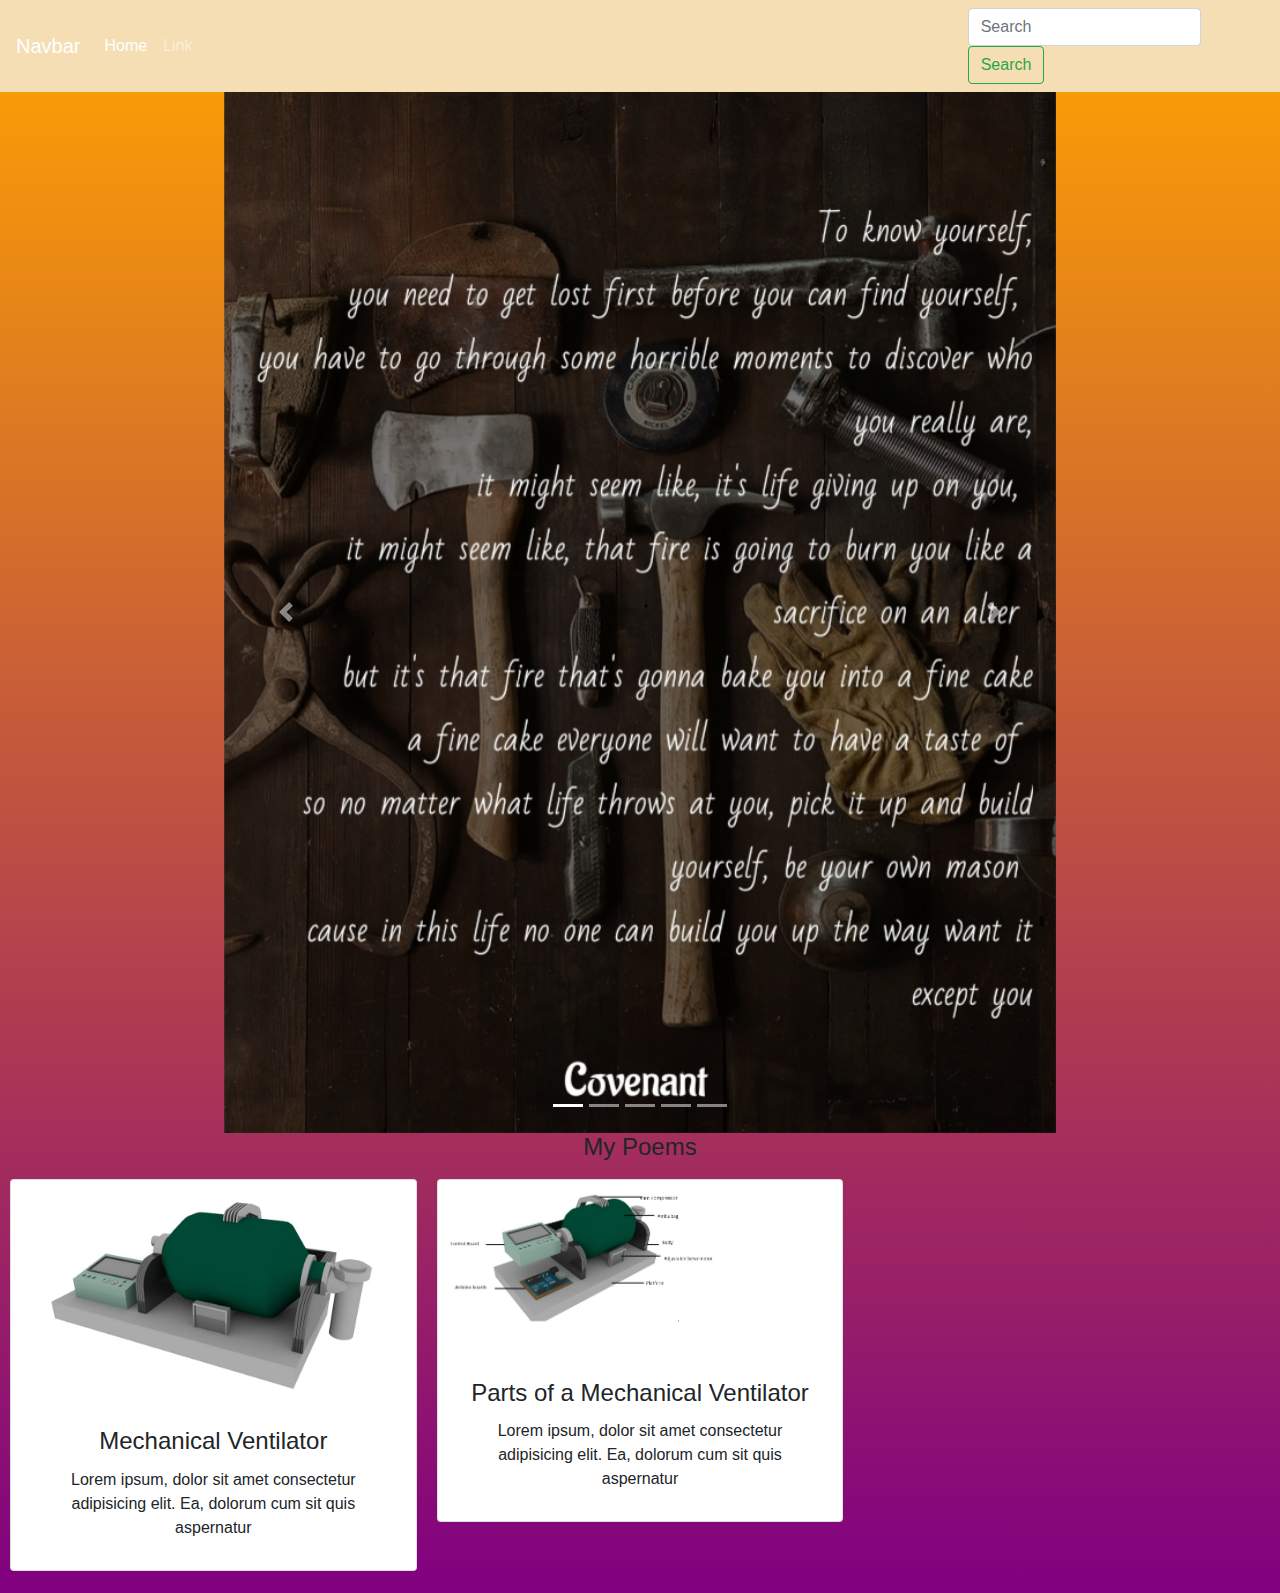
<file: image slide/index.html>
<!DOCTYPE html>
<html lang="en">
<head>
    <meta charset="UTF-8">
    <meta name="viewport" content="width=device-width, initial-scale=1.0">
    <title>Document</title>
    <link rel="stylesheet" href="./css/bootstrap.css">
    <link rel="stylesheet" href="./css/bootstrap.min.css">
    <link rel="stylesheet" href="./font awesome/css/fontawesome.min.css">
    <link rel="stylesheet" href="./font awesome/css/fontawesome.css">
    <link rel="stylesheet" href="./font awesome/css/all.css">
    <link rel="stylesheet" href="./font awesome/css/all.min.css">
</head>
<style>
    .container{
        display: flex;
        justify-content: center;
        align-items: center;
    }
    body{
        background-image: linear-gradient(orange,purple);
    }
    h4{
        text-align: center;
    }
    .card-columns{
        padding: 10px 10px;
        
    }
    .card{
        padding: 10px 10px;
        text-align: center;
    }
</style>
<body>
    <nav class="navbar navbar-expand-sm navbar-dark" style="background-color: wheat">
        <a class="navbar-brand" href="#">Navbar</a>
        <button class="navbar-toggler d-lg-none" 
        type="button" 
        data-toggle="collapse" 
        data-target="#collapsibleNavId" 
        aria-controls="collapsibleNavId"
            aria-expanded="false" 
            aria-label="Toggle navigation">
        <i class="fa fa-bars"></i>
        </button>
        <div class="collapse navbar-collapse" id="collapsibleNavId">
            <ul class="navbar-nav mr-auto mt-2 mt-lg-0">
                <li class="nav-item active">
                    <a class="nav-link" href="../index.html">Home <span class="sr-only">(current)</span></a>
                </li>
                <li class="nav-item">
                    <a class="nav-link" href="#">Link</a>
                </li>
            </ul>
            <form class="form-inline my-2 my-lg-0">
                <input class="form-control mr-sm-2" type="text" placeholder="Search">
                <button class="btn btn-outline-success my-2 my-sm-0" type="submit">Search</button>
            </form>
        </div>
    </nav>

    <div class="container">
        <div class="w-75 h-5">
            <div class="carousel slide" id="carouselExample" data-ride="carousel">
                <ol class="carousel-indicators">
                    <li data-target="carouselExample" data-slide-to="0" class="active"></li>
                    <li data-target="carouselExample" data-slide-to="1"></li>
                    <li data-target="carouselExample" data-slide-to="2"></li>
                    <li data-target="carouselExample" data-slide-to="3"></li>
                    <li data-target="carouselExample" data-slide-to="4"></li>

                </ol>
                <div class="carousel-inner">
                    <div class="carousel-item active">
                        <img src="./images/20190714105000.jpg" alt="" class="d-block w-100 h-100">
                    </div>
                    <div class="carousel-item">
                        <img src="./images/20190720222049.jpg" alt="" class="d-block w-100 h-100">
                    </div>
                    <div class="carousel-item">
                        <img src="./images/20190812154651.jpg" alt="" class="d-block w-100 h-100">
                    </div>
                    <div class="carousel-item">
                        <img src="./images/20200211170529.jpg" alt="" class="d-block w-100 h-100">
                    </div>
                    <div class="carousel-item">
                        <img src="./images/20200211203033.jpg" alt="" class="d-block w-100 h-100">
                    </div>
                </div>
                <a href="#carouselExample"
                   class="carousel-control-prev"
                   data-slide="prev"
                >
                <span class="carousel-control-prev-icon" aria-hidden="true"></span>
            </a>
            <a href="#carouselExample"
                   class="carousel-control-next"
                   data-slide="next"
                >
                <span class="carousel-control-next-icon" aria-hidden="true"></span>
            </a>
            </div>
        </div>
    </div>

    <h4>My Poems</h4>

    <div class="card-columns">
        <div class="card">
            <img class="card-img-top" src="images/IMG-20200423-WA0023.jpg" alt="">
            <div class="card-body">
                <h4 class="card-title">Mechanical Ventilator</h4>
                <p class="card-text">Lorem ipsum, dolor sit amet consectetur adipisicing elit. Ea, dolorum cum sit quis aspernatur</p>
            </div>
                
        </div>
        <div class="card">
            <img class="card-img-top" src="./images/labeling.jpg" alt="">
            <div class="card-body">
                <h4 class="card-title"> Parts of a Mechanical Ventilator</h4>
                <p class="card-text">Lorem ipsum, dolor sit amet consectetur adipisicing elit. Ea, dolorum cum sit quis aspernatur</p>
            </div>
       
        </div>
    </div>

    




    <script src="https://code.jquery.com/jquery-3.5.1.slim.min.js" integrity="sha384-DfXdz2htPH0lsSSs5nCTpuj/zy4C+OGpamoFVy38MVBnE+IbbVYUew+OrCXaRkfj" crossorigin="anonymous"></script>
    <script src="https://cdn.jsdelivr.net/npm/popper.js@1.16.1/dist/umd/popper.min.js" integrity="sha384-9/reFTGAW83EW2RDu2S0VKaIzap3H66lZH81PoYlFhbGU+6BZp6G7niu735Sk7lN" crossorigin="anonymous"></script>
    <script src="https://stackpath.bootstrapcdn.com/bootstrap/4.5.1/js/bootstrap.min.js" integrity="sha384-XEerZL0cuoUbHE4nZReLT7nx9gQrQreJekYhJD9WNWhH8nEW+0c5qq7aIo2Wl30J" crossorigin="anonymous"></script>
</body>
</html>
</file>
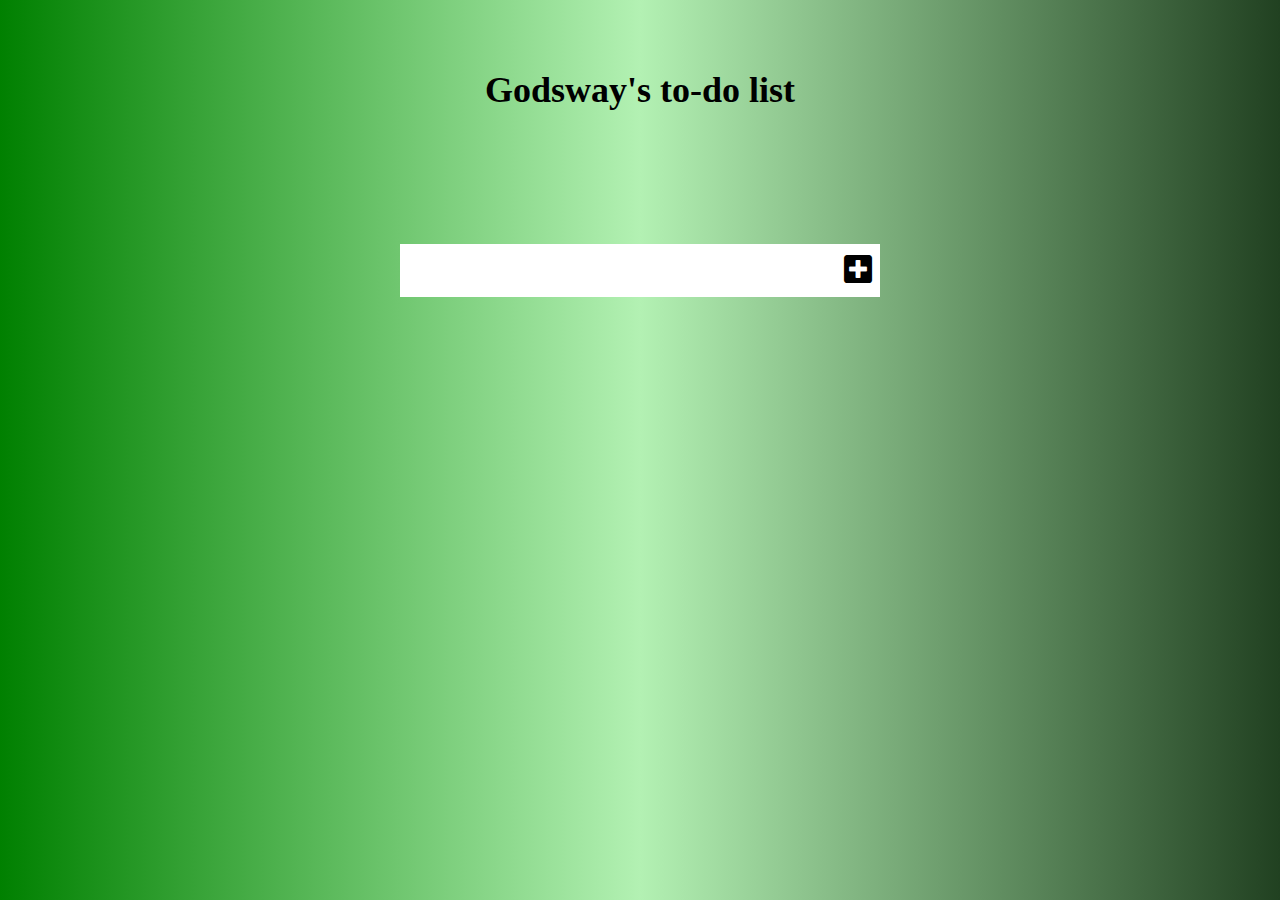
<file: jsp/index.html>
<!DOCTYPE html>
<html lang="en">
<head>
    <meta charset="UTF-8">
    <meta name="viewport" content="width=device-width, initial-scale=1.0">
    <link rel="stylesheet" href="https://cdnjs.cloudflare.com/ajax/libs/font-awesome/5.14.0/css/all.min.css">
    <link rel="stylesheet" href="./style.css">
    <link rel="stylesheet" href="./css/all.min.css">
    <link rel="stylesheet" href="./css/fontawesome.css">
    <link rel="stylesheet" href="./css/fontawesome.min.css">
    <title>Document</title>
    
</head>
<body>
    <header>
        <h2>Godsway's to-do list</h2>
    </header>
    <form>
        <input type="text" class="todo-input">
        <button class="todo-button">
            <i class="fas fa-plus-square"></i>
        </button>
    </form>
    <div class="todo-container">
        <ul class="todo-list">

        </ul>
    </div>
    <script src="./app.js"></script>
</body>
</html>
</file>
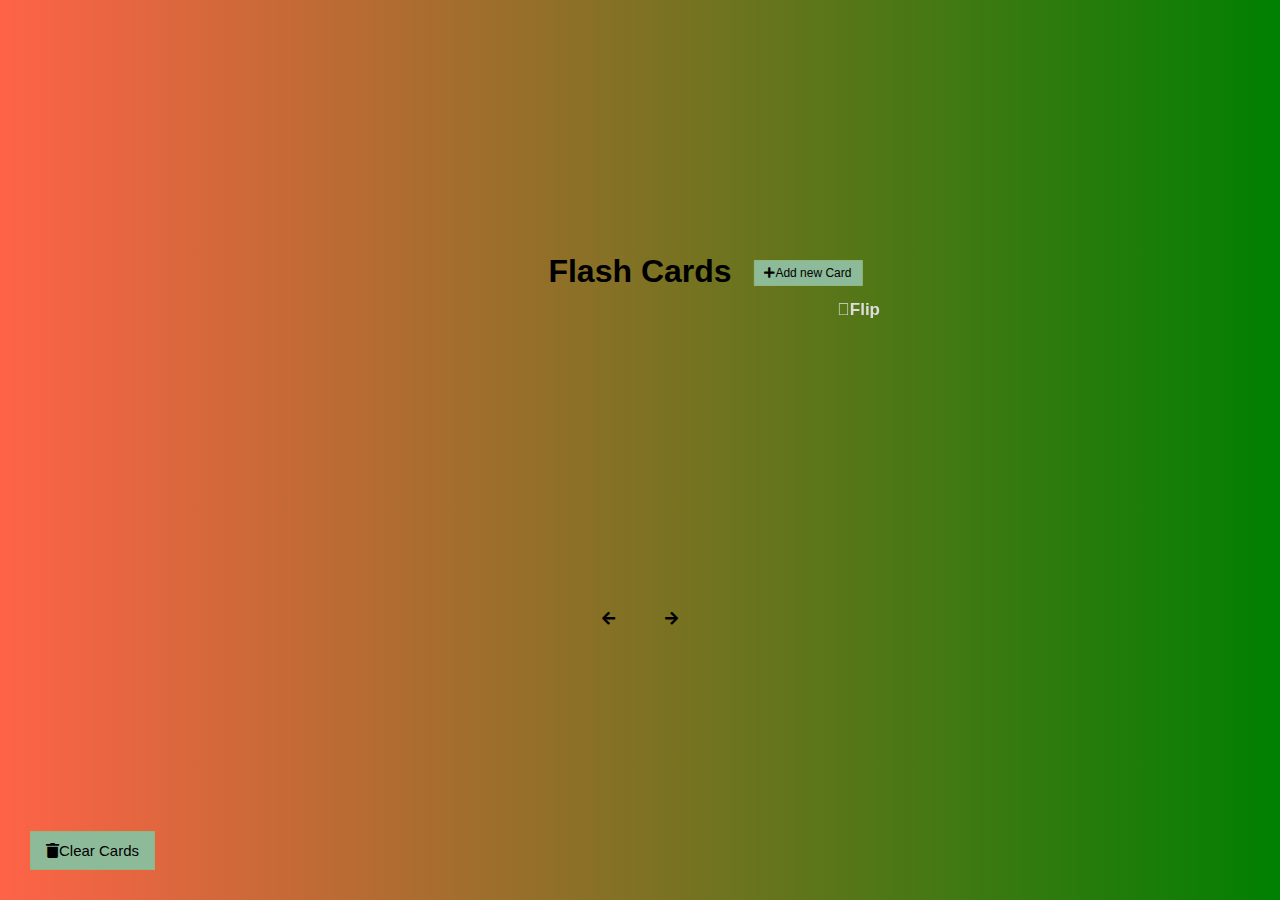
<file: jsp2/index.html>
<!DOCTYPE html>
<html lang="en">
<head>
    <meta charset="UTF-8">
    <meta name="viewport" content="width=device-width, initial-scale=1.0">
    <title>Document</title>
    <link rel="stylesheet" href="./css/all.css">
    <link rel="stylesheet" href="./css/all.min.css">
    <link rel="stylesheet" href="./css/fontawesome.css">
    <link rel="stylesheet" href="./css/fontawesome.min.css">
    <link rel="stylesheet" href="./style.css">
</head>
<body>
    <button id="clear" class="clear btn">
        <i class="fas fa-trash">
        </i>Clear Cards
    </button>

    <h1>Flash Cards
    <button id="show" class="btn btn-small">
        <i class="fas fa-plus">
        </i>Add new Card
    </button>
    </h1>

    <div id="cards-container" class="cards">
        <div class="class">
            <div class="inner-card">
                <div class="inner-card-front">
                    <p></p>
                </div>
            
            </div>
        </div>

    </div>
    <div class="navigation">
        <button id="prev" class="nav-button">
            <i class="fas fa-arrow-left"></i>
        </button>
        
        <p id="current"></p>

        <button id="next" class="nav-button">
            <i class="fas fa-arrow-right"></i>
        </button>
    </div>

    <div id="add-container" class="add-container">
        <h1>Add New Cards
            <button id="hide" class="btn btn-small btn-ghost">
                <i class="fas fa-times"></i>
            </button>
        </h1>

        <div class="form-group">
            <label for="question">Questions</label>
            <textarea id="question" placeholder="Enter a question..."></textarea>
        </div>
        <div class="form-group">
            <label for="answer">Answer</label>
            <textarea id="answer" placeholder="enter answer..."></textarea> 
        </div>
        <button id="add-card" class="btn">
            <i class="fas fa-plus">Add Cards</i>
        </button>
        
    </div>
    <script src="./app.js"></script>
    
</body>
</html>
</file>
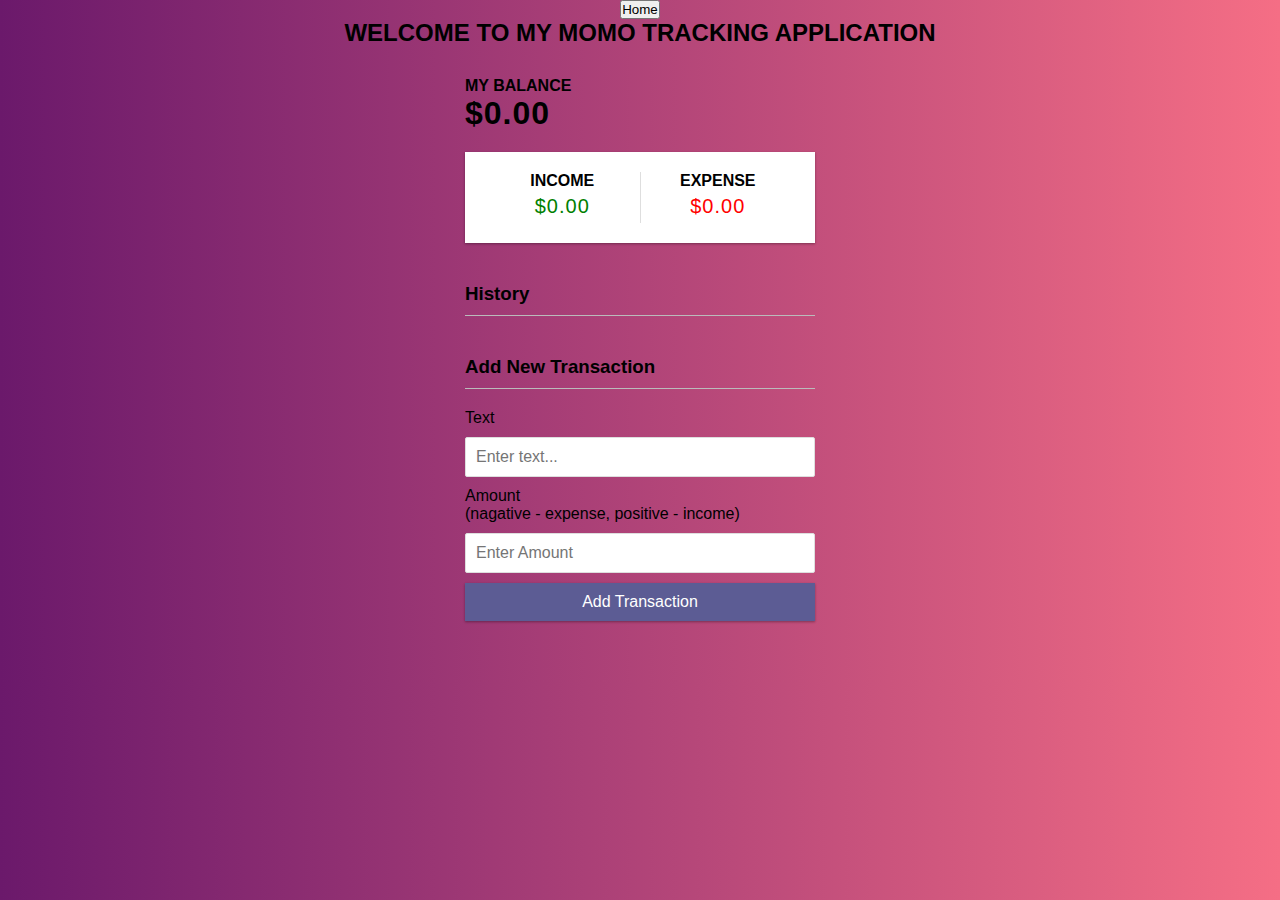
<file: momo track/index.html>
<!DOCTYPE html>
<html lang="en">
<head>
    <meta charset="UTF-8">
    <meta name="viewport" content="width=device-width, initial-scale=1.0">
    <link rel="stylesheet" href="./style.css">
    <title>Momo Tracker</title>
</head>
<body>
    <form method="get" action="../index.html">
        <button type="submit">Home</button>
      </form>


    <h2>WELCOME TO MY MOMO TRACKING APPLICATION</h2>
    <div class="container">
        <h4>MY BALANCE</h4>
        <h1 id="balance">₵0.00</h1>

        <div class="inc-exp-container">
            <div>
                <h4>Income</h4>
                <p id="money-plus" class="money plus">+₵0.00</p>
            </div>
            <div>
                <h4>Expense</h4>
                <p id="money-minus" class="money minus">-₵0.00</p>
            </div>
        </div>

        <h3>History</h3>






        <ul id="list" class="list"></ul>

        <h3>Add New Transaction</h3>
        <form id="form">
            <div class="form-control">
                <label for="text">Text</label>
                <input type="text" id="text" placeholder="Enter text...">
            </div>
            <div class="form-control">
                <label for="amount">
                    Amount <br>
                (nagative - expense, positive - income)</label>
                <input type="number" id="amount" placeholder="Enter Amount">
            </div>
            <button class="btn">Add Transaction</button>
        </form>
    </div>
    <script src="./app.js"></script>
</body>
</html>
</file>
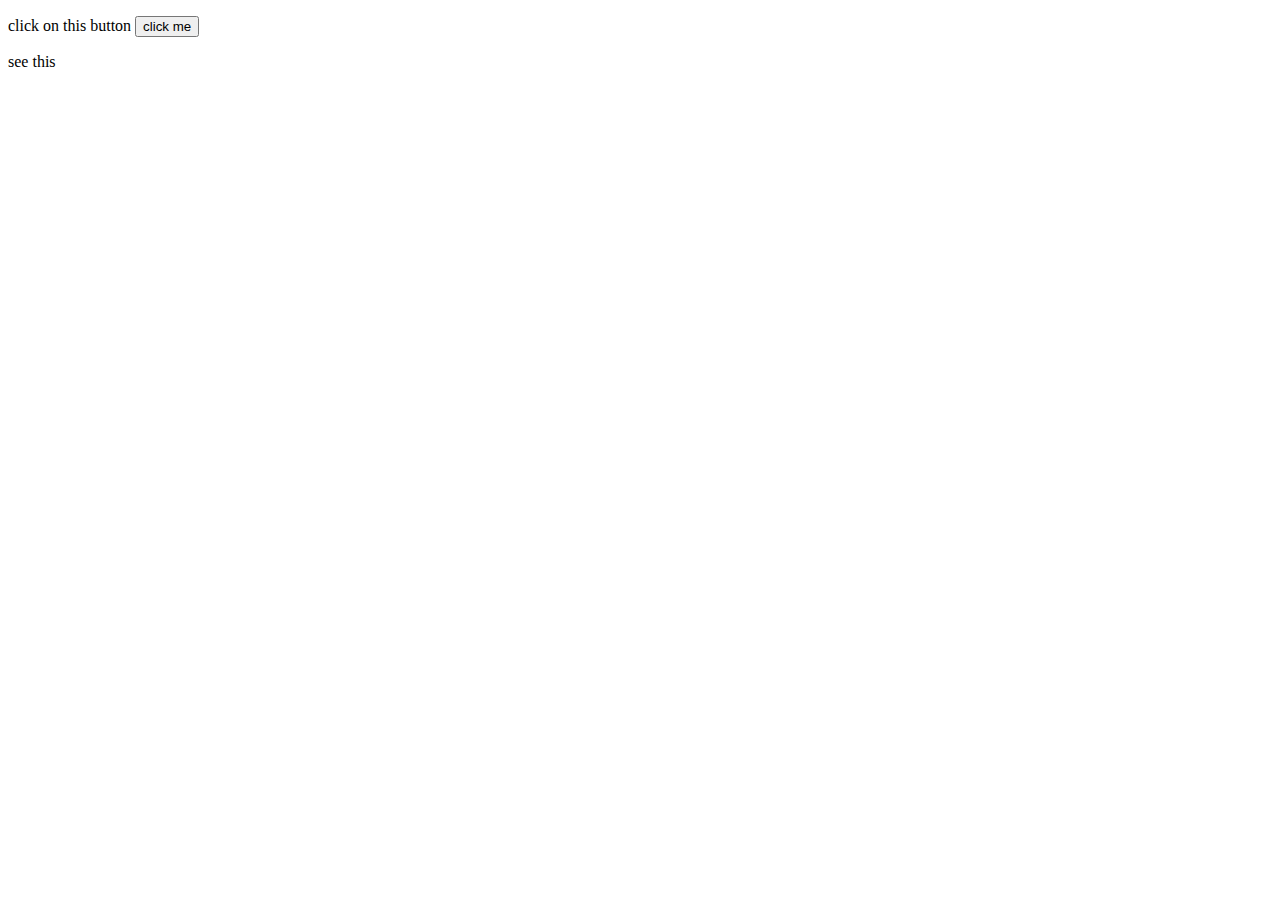
<file: js.html>
<!DOCTYPE html>
<html lang="en">
<head>
    <meta charset="UTF-8">
    <meta name="viewport" content="width=device-width, initial-scale=1.0">
    <title>Document</title>
</head>
<body>
    <p>click on this button
        <button onclick="yourFunction()">click me</button>

    </p>
    <p id="dom">see this</p>
    <script>
        function yourFunction(){
            var name = prompt("please enter your name");
            if(name !=null){
                document.getElementById("dom").innerHTML = "hi there   "   + name + "   how are you";
            }
        }
        // alert("you are not welcome");
         //alert("i am agetor godsway");
         //var name = prompt("enter your name");
         //alert(name);
        //console.log('hello')
        //var x;
        //var y;
        //x=20;
        //y=30;
        //var xy = x*y;
        //console.log(xy);
        //x=1;
        //console.log(x*y);
       

    </script>
</body>
</html>
</file>
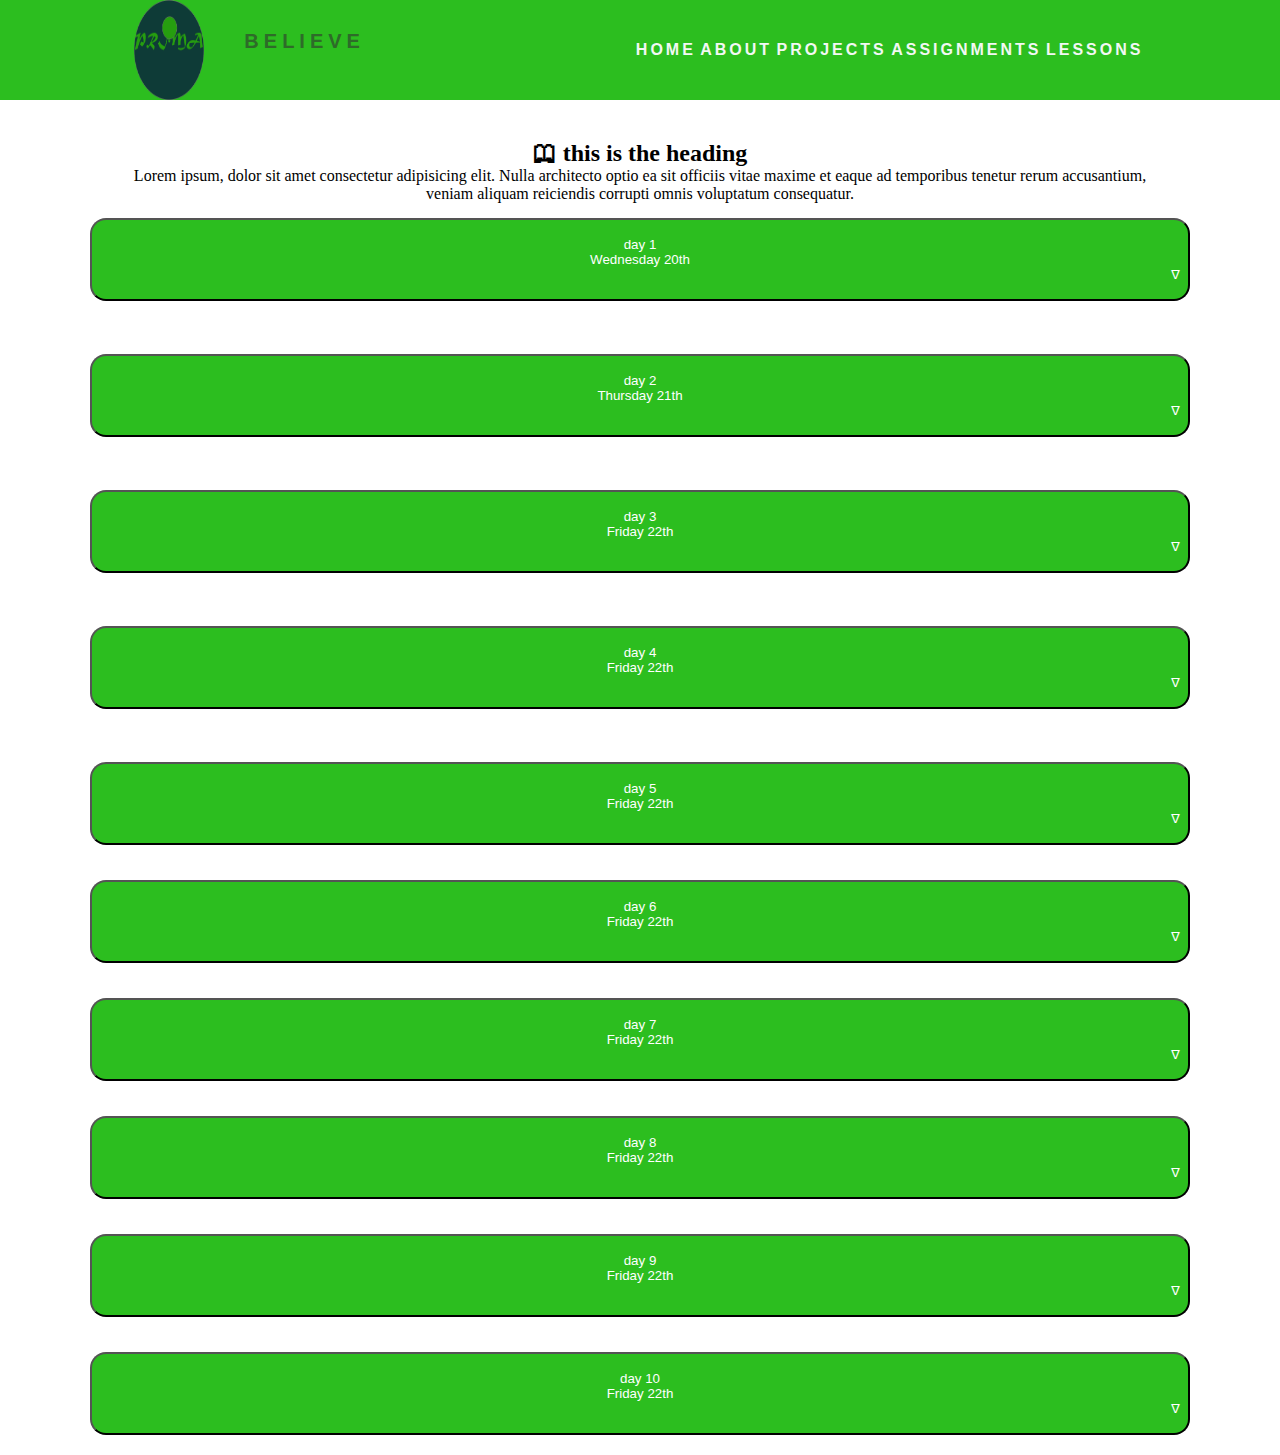
<file: notes.html>
<!DOCTYPE html>
<html lang="en">
<head>
    <meta charset="UTF-8">
    <meta name="viewport" content="width=device-width, initial-scale=1.0">
    <title>Notes</title>
    <link rel="stylesheet" href="./style.css">
    <style>
        *{
            padding: 0px;
            margin: 0px;
            box-sizing: border-box;
        }
        .all{
            margin-left: 90px;
            margin-right: 90px;
            margin-top: 40px;
        }
        .heading{
            margin-left: 20px;
            margin-right: 20px;
            text-align: center;
        }
        .dates{
            background-color: rgb(44, 190, 31);
            color: white;
            width: 100%;
            border-radius: 16px;
            padding: 17px;
            margin: auto;
            margin-top: 15px;
            transition: 0.4s;
            display: inline-block;
        }
        .notes{
            padding: 0px 16px;
            margin: 10px;
            background-color: whitesmoke;
            max-height: 0;
            overflow: hidden;
            transition: max-height 0.5s ease-out;
        }
        @media screen and (max-width: 768px) {
    .all {
      width: 100%;
      margin: 0;
      
    }
  }
  .dates::after{
      content: "\1401";
      padding-left: 100%;
  }

  .active::after{
      content: "\1403";
  }
  .active,
  .dates:hover{
      background-color:rgb(28, 102, 59);
  }
    </style>
</head>
<body>
    <nav>
        <div class="logo">
          <img class="image" src="./IMAGES/Group 2.png" alt="" />
          <h4 class="logo-text">Believe</h4>
        </div>
  
        <ul class="nav-links">
          <li>
            <a href="index.html">HOME</a>
          </li>
          <li>
            <a href="#">ABOUT</a>
          </li>
          <li>
            <a href="./project.html">PROJECTS</a>
          </li>
          <li>
            <a href="./assignment.html">ASSIGNMENTS</a>
          </li>
          <li>
            <a href="./notes.html">LESSONS</a>
          </li>
        </ul>
  
        <div class="burger">
          <div class="line1"></div>
          <div class="line2"></div>
          <div class="line3"></div>
        </div>
      </nav>
    
    <div class="all">
        <div class="heading">
            <h2> &#x1f56e; this is the heading</h2>
            <p>Lorem ipsum, dolor sit amet consectetur adipisicing elit. Nulla architecto optio ea sit officiis vitae maxime et eaque ad temporibus tenetur rerum accusantium, veniam aliquam reiciendis corrupti omnis voluptatum consequatur.</p>
        </div>
        
        <button class="dates">
            day 1
            <br>
            Wednesday 20th
        </button>
            <div class="notes">
                <p>Setting up the environment.
                    <br>
                    downloading and setup
                    <li>git Hub</li>
                    <li>visual Studio</li>
                    <li>gitbash</li>
                </p>

            </div>
       
        <br>
        <button class="dates">
            day 2
            <br>
            Thursday 21th
        </button>
            <div class="notes">
                <p></p>

            </div>
        
        <br>
        <button class="dates">
            day 3
            <br>
            Friday 22th
        </button>
            <div class="notes">
                <p>Lorem ipsum dolor sit amet consectetur adipisicing elit. Asperiores maxime, veniam laboriosam sequi libero, quo distinctio totam magnam quas vero deleniti laudantium accusantium. Et accusantium cumque obcaecati eveniet esse, quaerat sed nihil odio numquam, commodi dignissimos atque necessitatibus at delectus est non voluptatibus ut architecto debitis nostrum! Excepturi, laborum consequatur!</p>

            </div>
            <br>
            <button class="dates">
                day 4
                <br>
                Friday 22th
            </button>
                <div class="notes">
                    <p>Lorem ipsum dolor sit amet consectetur adipisicing elit. Asperiores maxime, veniam laboriosam sequi libero, quo distinctio totam magnam quas vero deleniti laudantium accusantium. Et accusantium cumque obcaecati eveniet esse, quaerat sed nihil odio numquam, commodi dignissimos atque necessitatibus at delectus est non voluptatibus ut architecto debitis nostrum! Excepturi, laborum consequatur!</p>
    
                </div>
                <br>
                <button class="dates">
                    day 5
                    <br>
                    Friday 22th
                </button>
                    <div class="notes">
                        <p>Lorem ipsum dolor sit amet consectetur adipisicing elit. Asperiores maxime, veniam laboriosam sequi libero, quo distinctio totam magnam quas vero deleniti laudantium accusantium. Et accusantium cumque obcaecati eveniet esse, quaerat sed nihil odio numquam, commodi dignissimos atque necessitatibus at delectus est non voluptatibus ut architecto debitis nostrum! Excepturi, laborum consequatur!</p>
        
                    </div>
                    <button class="dates">
                        day 6
                        <br>
                        Friday 22th
                    </button>
                        <div class="notes">
                            <p>Lorem ipsum dolor sit amet consectetur adipisicing elit. Asperiores maxime, veniam laboriosam sequi libero, quo distinctio totam magnam quas vero deleniti laudantium accusantium. Et accusantium cumque obcaecati eveniet esse, quaerat sed nihil odio numquam, commodi dignissimos atque necessitatibus at delectus est non voluptatibus ut architecto debitis nostrum! Excepturi, laborum consequatur!</p>
            
                        </div>
                        <button class="dates">
                            day 7
                            <br>
                            Friday 22th
                        </button>
                            <div class="notes">
                                <p>Lorem ipsum dolor sit amet consectetur adipisicing elit. Asperiores maxime, veniam laboriosam sequi libero, quo distinctio totam magnam quas vero deleniti laudantium accusantium. Et accusantium cumque obcaecati eveniet esse, quaerat sed nihil odio numquam, commodi dignissimos atque necessitatibus at delectus est non voluptatibus ut architecto debitis nostrum! Excepturi, laborum consequatur!</p>
                
                            </div>
                            <button class="dates">
                                day 8
                                <br>
                                Friday 22th
                            </button>
                                <div class="notes">
                                    <p>Lorem ipsum dolor sit amet consectetur adipisicing elit. Asperiores maxime, veniam laboriosam sequi libero, quo distinctio totam magnam quas vero deleniti laudantium accusantium. Et accusantium cumque obcaecati eveniet esse, quaerat sed nihil odio numquam, commodi dignissimos atque necessitatibus at delectus est non voluptatibus ut architecto debitis nostrum! Excepturi, laborum consequatur!</p>
                    
                                </div>
                                <button class="dates">
                                    day 9
                                    <br>
                                    Friday 22th
                                </button>
                                    <div class="notes">
                                        <p>Lorem ipsum dolor sit amet consectetur adipisicing elit. Asperiores maxime, veniam laboriosam sequi libero, quo distinctio totam magnam quas vero deleniti laudantium accusantium. Et accusantium cumque obcaecati eveniet esse, quaerat sed nihil odio numquam, commodi dignissimos atque necessitatibus at delectus est non voluptatibus ut architecto debitis nostrum! Excepturi, laborum consequatur!</p>
                        
                                    </div>
                                    <button class="dates">
                                        day 10
                                        <br>
                                        Friday 22th
                                    </button>
                                        <div class="notes">
                                            <p>Lorem ipsum dolor sit amet consectetur adipisicing elit. Asperiores maxime, veniam laboriosam sequi libero, quo distinctio totam magnam quas vero deleniti laudantium accusantium. Et accusantium cumque obcaecati eveniet esse, quaerat sed nihil odio numquam, commodi dignissimos atque necessitatibus at delectus est non voluptatibus ut architecto debitis nostrum! Excepturi, laborum consequatur!</p>
                            
                                        </div>
                    
        
    </div>

    
    <script>
        var acc = document.getElementsByClassName("dates");
        var i;

        for (i = 0; i < acc.length; i++) {
            acc[i].addEventListener("click", function(){
                this.classList.toggle("active");
                var panel = this.nextElementSibling;
                if (panel.style.maxHeight) {
                    panel.style.maxHeight = null;
                } else{
                    panel.style.maxHeight = panel.scrollHeight + "px";
                }
            });
        }
    </script>
    <script src="./app.js"></script>
</body>
</html>
</file>
<file: jsp/style.css>
*{
    margin: 0px;
    padding: 0px;
    box-sizing: border-box;
}
body{
    background-image: linear-gradient(90deg, green, rgb(179, 241, 179), rgb(33, 65, 33));
    color: black;
    font-family: Cambria, Cochin, Georgia, Times, 'Times New Roman', serif;
    min-height: 100vh;
}
header{
    font-size: 1.5rem;
}
header, form{
    min-height: 20vh;
    justify-content: center;
    align-items: center;
    display: flex;
}
form input,form button{
    padding: 0.5rem;
    font-size: 2rem;
    border: none;
    background-color: white;
}
form button:hover{
    background: yellowgreen;
    color: rgb(97, 86, 41);
}
.todo-container{
    display: flex;
    justify-content: center;
    align-items: center;
}
.todo-list{
    min-width: 25%;
    list-style: none;


}
.todo{
    margin: 0.5rem;
    background: white;
    color: black;
    font-size: 1.5rem;
    display: flex;
    justify-content: space-between;
    align-items: center;
}
.todo li{
    flex: 1;
}

.trash-btn,
.complete-btn{
    background: tomato;
    color: white;
    padding: 1rem;
    border: none;
    cursor: pointer;
    font-size: 1rem;
    
    
}
.complete-btn{
    background: green;
    
    
}
.todo-item{
    padding: 0rem 0.5rem;
}
.fa-trash,
.facheck{
    pointer-events: none;
}
.completed{
    text-decoration: line-through;
    opacity: 1;
}
</file>
<file: jsp2/style.css>
*{
    padding: 0px;
    margin: 0px;
    box-sizing: border-box;
}
body{
    background-image: linear-gradient(90deg, tomato, green);
    display: flex;
    flex-direction: column;
    align-items: center;
    justify-content: center;
    height: 100vh;
    margin: 0px;
    overflow: hidden;
    font-family: 'Lucida Sans', 'Lucida Sans Regular', 'Lucida Grande', 'Lucida Sans Unicode', Geneva, Verdana, sans-serif;
}
h1{
    position: relative;
}

h1 button{
    position: absolute;
    right: 0;
    transform: translate(120%, -50%);
    z-index: 2;

}
.btn{
    cursor: pointer;
    background-color: rgb(141, 187, 153);
    border: 1px solid rgb(145, 182, 128);
    border-radius: 0.3px;
    font-size: 15px;
    margin-top: 20px;
    padding: 10px 15px;
}
.btn-small{
    font-size: 12px;
    padding: 5px 10px;
}
.clear{
    position: absolute;
    bottom: 30px;
    left: 30px;
}
.btn-ghost{
    border: 0;
    background-color: transparent;
    
}
.cards{
    perspective: 100px;
    position: relative;
    height: 300px;
    width: 500px;
    max-width: 100%;
}

.card{
    position: absolute;
    opacity: 0;
    font-size: 1.5rem;
    top: 0;
    left: 0;
    height: 100%;
    width: 100%;
    transform: translateX(50%) rotateY(-10deg);
    transition: transform 0.5s ease, opacity 0.5s ease;
}
.card.active{
    cursor: pointer;
    opacity: 1;
    z-index: 10;
    transform: translateX(0) rotateY(0deg);
}
.card.left{
    transform: translateX(-50%) rotateY(10deg);
}
.inner-card{
    box-shadow: 0 1px 10px black;
    border-radius: 5px;
    height: 100%;
    width: 100%;
    position: relative;
    transform-style: preserve-3d;
    transition: transform 0.4s ease;
}
.card.show-answer .inner-card{
    transform: rotateX(180deg);
}
.inner-card-front, 
.inner-card-back{
    backface-visibility: hidden;
    position: absolute;
    top: 0;
    left: 0;
    display: flex;
    align-items: center;
    justify-content: center;
    height: 100%;
    width: 100%;
    background-color: white;
}

.inner-card-front{
    transform: rotateX(0deg);
    z-index: 2;
}
.inner-card-back{
    transform: rotateX(180deg);
}
.inner-card-front::after,
.inner-card-back::after{
    content: "\f021 Flip";
    font-family: -apple-system, BlinkMacSystemFont, 'Segoe UI', Roboto, Oxygen, Ubuntu, Cantarell, 'Open Sans', 'Helvetica Neue', sans-serif;
    position: absolute;
    top: 10px;
    right: 10px;
    font-weight: bold;
    font-size: 17px;
    color: #ddd;
}
.navigation{
    border: none;
    display: flex;
    margin: 20px 0;
}
.navigation .nav-button{
    border: none;
    background-color: transparent;
    cursor: pointer;
    font-size: 15px;
}
.navigation p{
    margin: 0 25px;
}
.add-container{
    opacity: 0;
    z-index: -1;
    background-color: #f0f0f0;
    border-top: 2px solid #eee;
    display: flex;
    flex-direction: column;
    align-items: center;
    justify-content: center;
    padding: 10px 0;
    position: absolute;
    top: 0;
    bottom: 0;
    width: 100%;
    transition: 0.3s ease;
}

.add-container.show{
    opacity: 1;
    z-index: 2;
}
.add-container h3{
    margin: 10px 0;
}
.form-group label{
    display: block;
    margin: 20px 0 10px;
}
.form-group textarea{
    border: 1px solid #aaa;
    border-radius: 3px;
    padding: 12px;
    font-size: 16px;
    min-width: 500px;
    max-width: 100%;
}
</file>
<file: momo track/style.css>
:root{
    --box-shadow: 0 1px 3px rgba(0,0,0, 0.12), 0 1px 2px rgba(0,0,0,0.24);
}

*{
    padding: 0;
    margin: 0;
    box-sizing: border-box;
}

body{
    background-image: linear-gradient(90deg, rgb(107, 25, 107), rgb(245, 110, 133));
    display: flex;
    flex-direction: column;
    align-items: center;
    justify-content: center;
    min-width: 100vh;
    margin: 0;
    font-family: Verdana, Geneva, Tahoma, sans-serif;
}
.container{
    margin: 30px auto;
    width: 350px;
    
}

h1{
    letter-spacing: 1px;
    margin: 0;
}

h3{
    border-bottom: 1px solid #bbb;
    padding-bottom: 10px;
    margin: 40px 0 10px;

}
h4{
    margin: 0;
    text-transform: uppercase;
}
.inc-exp-container{
    background-color: #fff;
    box-shadow: var(--box-shadow);
    padding: 20px;
    display: flex;
    justify-content: space-between;
    margin: 20px 0;
}
.inc-exp-container > div{
    flex: 1;
    text-align: center;
}

.inc-exp-container > div:first-of-type{
    border-right: 1px solid #dedede;
}
.money{
    font-size: 20px;
    letter-spacing: 1px;
    margin: 5px 0;
}
.money.plus{
    color: green;
}
.money.minus{
    color: red;
}

label{
    display: inline-block;
    margin: 10px 0;
}
input[type="text"],input[type="number"]{
    border: 1px solid #dedede;
    border-radius: 2px;
    display: block;
    font-size: 16px;
    padding: 10px;
    width: 100%;
}
.btn{
    cursor: pointer;
    background-color: rgb(92, 92, 148);
    box-shadow: var(--box-shadow);
    color: #fff;
    border: 0;
    display: block;
    font-size: 16px;
    margin: 10px 0 30px;
    padding: 10px;
    width: 100%;
}
.btn:focus,
.delete-btn:focus{
    outline: 0;
}

.list{
    list-style-type: none;
    padding: 0;
    margin-bottom: 40px;
}
.list li{
    background-color: #fff;
    box-sizing: var(--box-shadow);
    color: blue;
    display: flex;
    justify-content: space-between;
    position: relative;
    padding: 10px;
    margin: 10px 0;
}
.list li.plus{
    border-right: 5PX solid #2ecc71;
    color: green;
}
.list li.minus{
    border-right: 5PX solid tomato;
    color: red;
}
.delete-btn{
    cursor: pointer;
    background-color: red;
    border-radius: 3px;
    color: white;
    font-size: 30px;
    border: 0;
    line-height: 30px;
    padding: 2px 5px;
    position: absolute;
    top: 50%;
    left: 0;
    transform: translate(-100%, -50%);
    opacity: 0;
    transition: opacity 0.3s ease;
}

.list li:hover .delete-btn{
    opacity: 1;
}
</file>
<file: style.css>
* {
    margin: 0px;
    padding: 0px;
    box-sizing: border-box;
  }
  
  nav {
    display: flex;
    justify-content: space-around;
    align-items: center;
    min-height: 8vh;
    background-color: rgb(44, 190, 31);
    font-family: "Poppins", sans-serif;
  }
  .logo {
    color: rgb(46, 107, 41);
    text-transform: uppercase;
    letter-spacing: 5px;
    font-size: 20px;
    display: flex;
    
  }

.logo-text{
    margin-left: 20px;
    padding-top: 30px;
}
  .nav-links {
    display: flex;
    justify-content: space-around;
    width: 40%;
  }
  
  .nav-links li {
    list-style-type: none;
  }
  
  .nav-links a {
    color: rgb(242, 248, 244);
    text-decoration: none;
    letter-spacing: 3px;
    font-weight: bold;
    font-style: 14px;
  }
  
  .burger div {
    width: 25px;
    height: 3px;
    background-color: rgb(226, 226, 226);
    margin: 5px;
    transition: all 0.3s ease;
  }
  
  .burger {
    display: none;
    cursor: pointer;
  }
  
  .image {
    height: 100px;
    width: 70px;
    margin-right: 20px;
  }
  /* TABLET */
  @media screen and (max-width: 768px) {
    .nav-links {
      width: 60%;
    }
  }
  
  /* MOBILE */
  @media screen and (max-width: 768px) {
    /* test it with: body{
          display:none;
      } */
  
    body {
      overflow-x: hidden;
    }
  
    /* WHAT SHOULD HAPPEN TO THE NAV-LINKS WHEN WE GET TO MOBILE */
    .nav-links {
      position: absolute;
      right: 0px;
      height: 92vh;
      top: 8vh;
      background-color: rgb(44, 190, 31);       
      display: flex;
      flex-direction: column;
      align-items: center;
      width: 50%;
      transform: translateX(100%);
      transition: transform 0.5s ease-in;
    }
    /* i want the nav bar lists not to show, so that when we click on the burger icon it slowly fades in */
    .nav-links li {
      opacity: 0;
    }
  
    .burger {
      display: block;
    }
  }
  /* add image as logo */
  #logo-image {
    float: left;
    width: 20px;
    height: 15px;
    margin-right: 10px;
  }
  
  .nav-active {
    transform: translateX(0%);
  }
  
  /* now what we have to do is to animate the list into the humburger menu
  ...so lets build an animation
  */
  
  @keyframes navLinkFade {
    from {
      opacity: 0;
      transform: translateX(50px);
    }
  
    to {
      opacity: 1;
      transform: translateX(0px);
    }
  }
  
  /* this is the last code to add. After all is said and done */
  .toggle .line1 {
    transform: rotate(-45deg) translate(-5px, 6px);
  }
  
  .toggle .line2 {
    opacity: 0;
  }
  
  .toggle .line3 {
    transform: rotate(45deg) translate(-5px, -6px);


  }
</file>
